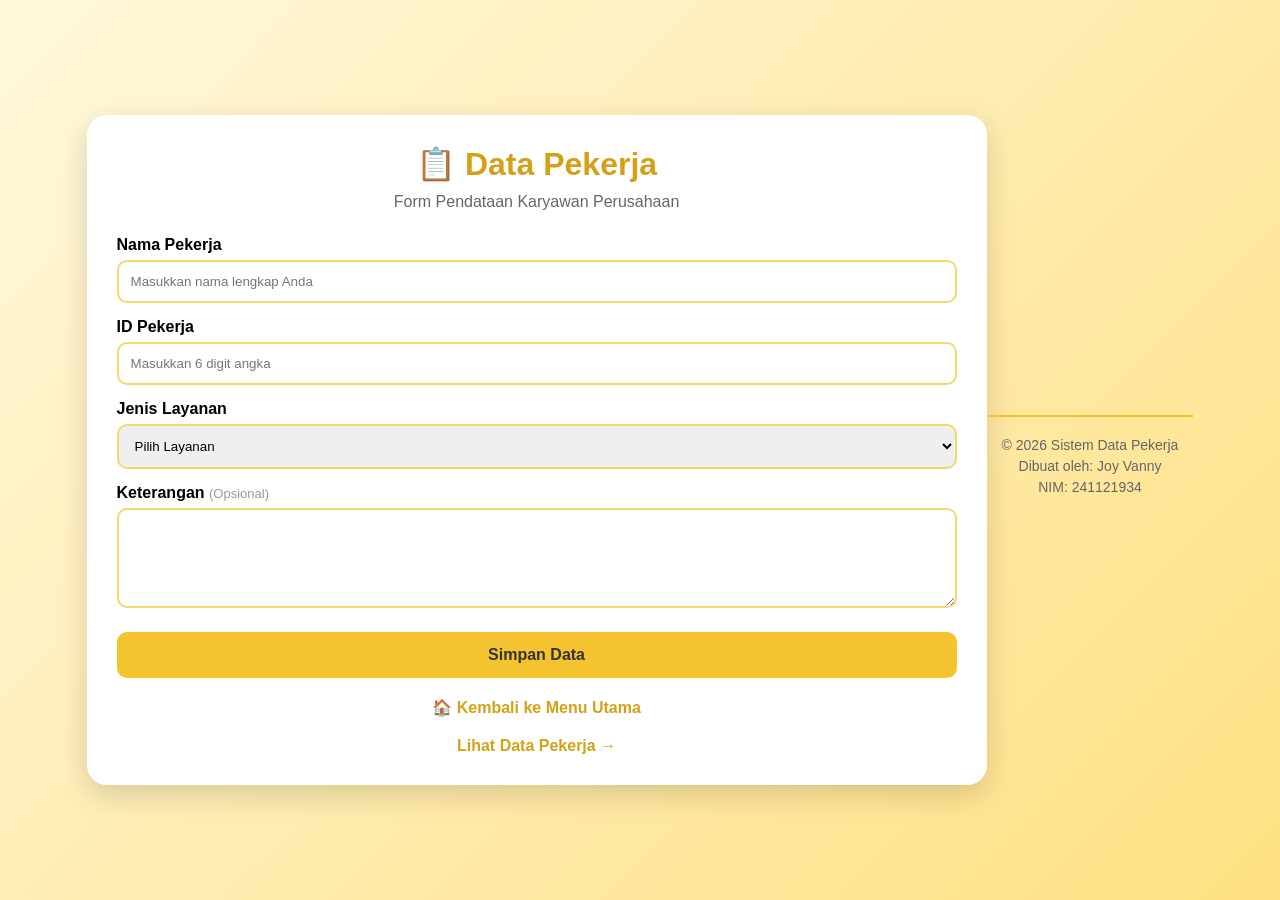
<file: index.html>
<!DOCTYPE html>
<html lang="id">

<head>
    <meta charset="UTF-8">
    <meta name="viewport" content="width=device-width, initial-scale=1.0">
    <title>Input Data Pekerja</title>
    <link rel="stylesheet" href="css/style.css">
</head>

<body>

    <div class="container">

        <div class="header">
            <h1>📋 Data Pekerja</h1>
            <p>Form Pendataan Karyawan Perusahaan</p>
        </div>

        <form id="dataForm">

            <label>Nama Pekerja</label>
            <input type="text" id="nama" placeholder="Masukkan nama lengkap Anda" required>

            <label>ID Pekerja</label>
            <input type="text" id="nim" maxlength="6" pattern="[0-9]{6}" placeholder="Masukkan 6 digit angka" required>

            <label>Jenis Layanan</label>
            <select id="layanan" required>
                <option value="">Pilih Layanan</option>
                <option>Administrasi</option>
                <option>Absensi</option>
                <option>Pengajuan Cuti</option>
                <option>Konsultasi HRD</option>
            </select>

            <label>
                Keterangan
                <span class="opsional">(Opsional)</span>
            </label>
            <textarea id="keterangan"></textarea>

            <button type="submit">Simpan Data</button>
            <a class="btn-link" href="awal.html">
                🏠 Kembali ke Menu Utama
            </a>
        </form>

        <a class="btn-link" href="data.html">
            Lihat Data Pekerja →
        </a>

    </div>

    <script src="js/script.js"></script>

</body>
<footer>
    <p>© 2026 Sistem Data Pekerja</p>
    <p>Dibuat oleh: Joy Vanny</p>
    <p>NIM: 241121934</p>
</footer>
</html>
</file>
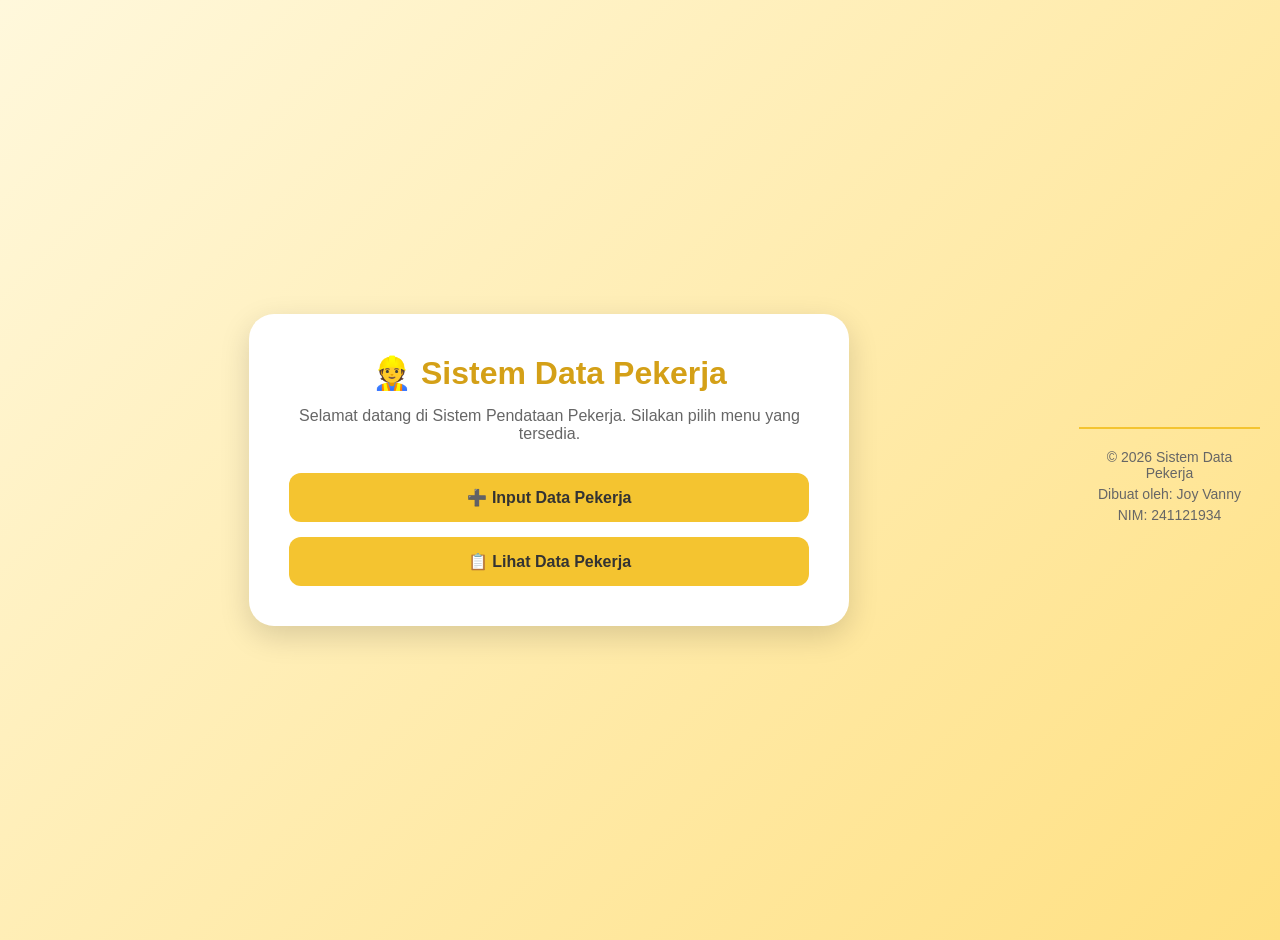
<file: awal.html>
<!DOCTYPE html>
<html lang="id">
<head>
<meta charset="UTF-8">
<meta name="viewport" content="width=device-width, initial-scale=1.0">
<title>Sistem Data Pekerja</title>
<link rel="stylesheet" href="css/style.css">
</head>
<body>

<div class="landing">

    <div class="landing-card">

        <h1>👷 Sistem Data Pekerja</h1>

        <p>
            Selamat datang di Sistem Pendataan Pekerja.
            Silakan pilih menu yang tersedia.
        </p>

        <div class="menu">

            <a href="index.html" class="menu-btn">
                ➕ Input Data Pekerja
            </a>

            <a href="data.html" class="menu-btn">
                📋 Lihat Data Pekerja
            </a>

        </div>

    </div>

</div>

</body>
<footer>
    <p>© 2026 Sistem Data Pekerja</p>
    <p>Dibuat oleh: Joy Vanny</p>
    <p>NIM: 241121934</p>
</footer>
</html>
</file>
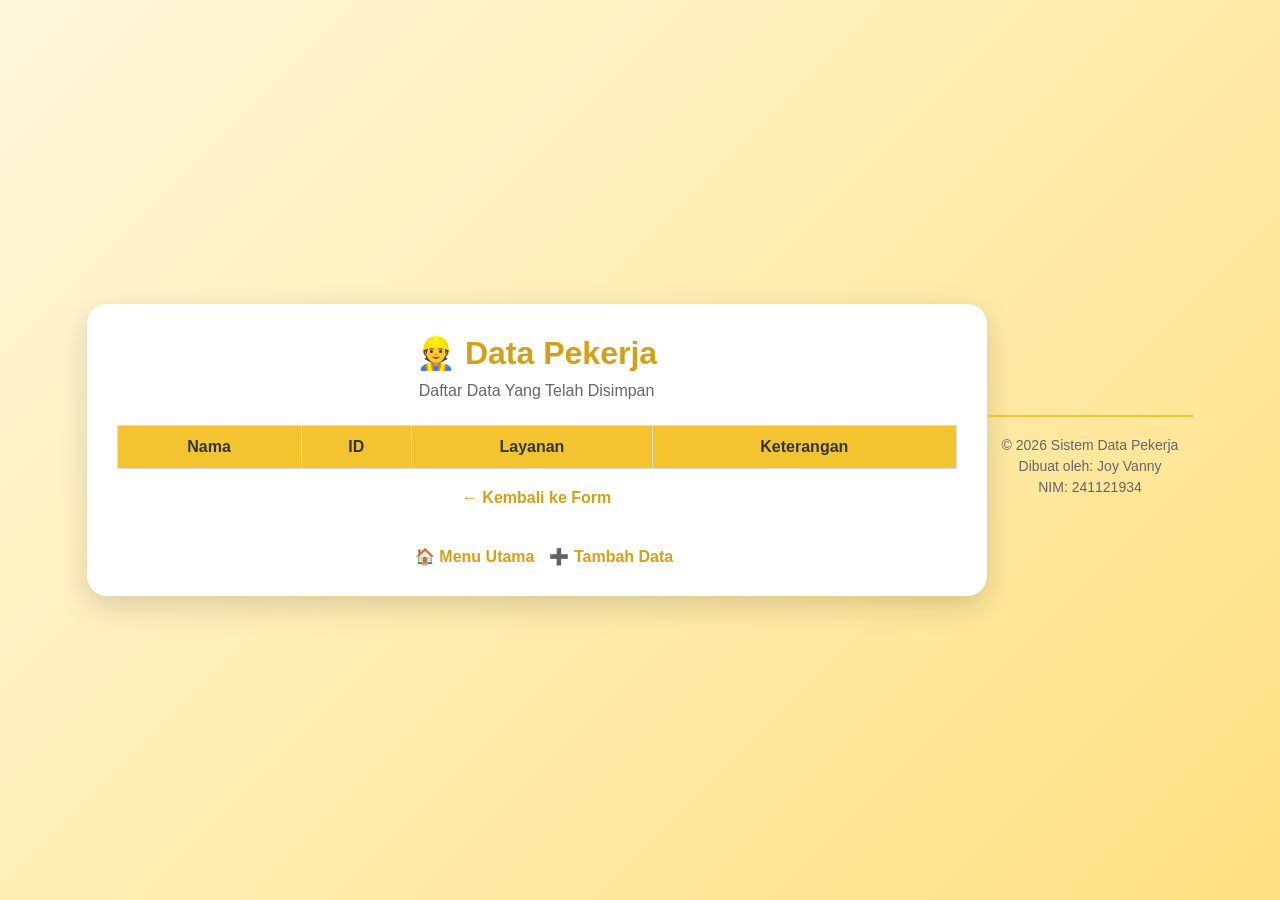
<file: data.html>
<!DOCTYPE html>
<html lang="id">
<head>
    <meta charset="UTF-8">
    <meta name="viewport" content="width=device-width, initial-scale=1.0">
    <title>Data Pekerja</title>
    <link rel="stylesheet" href="css/style.css">
</head>
<body>

<div class="container">

    <div class="header">
        <h1>👷 Data Pekerja</h1>
        <p>Daftar Data Yang Telah Disimpan</p>
    </div>

    <table>
        <thead>
            <tr>
                <th>Nama</th>
                <th>ID</th>
                <th>Layanan</th>
                <th>Keterangan</th>
            </tr>
        </thead>

        <tbody id="dataTable"></tbody>
    </table>

    <a class="btn-link" href="index.html">
        ← Kembali ke Form
        <div class="menu-bawah">

    <a class="btn-link" href="awal.html">
        🏠 Menu Utama
    </a>

    <a class="btn-link" href="index.html">
        ➕ Tambah Data
    </a>

</div>
    </a>

</div>

<script src="js/script.js"></script>

</body>
<footer>
    <p>© 2026 Sistem Data Pekerja</p>
    <p>Dibuat oleh: Joy Vanny</p>
    <p>NIM: 241121934</p>
</footer>
</html>
</file>
<file: css/style.css>
*{
    margin:0;
    padding:0;
    box-sizing:border-box;
    font-family:'Segoe UI',sans-serif;
}

body{
    background:linear-gradient(
        135deg,
        #fff8dc,
        #ffe082
    );
    min-height:100vh;
    display:flex;
    justify-content:center;
    align-items:center;
    padding:20px;
}

.container{
    width:100%;
    max-width:900px;
    background:white;
    border-radius:20px;
    padding:30px;
    box-shadow:0 10px 30px rgba(0,0,0,0.15);
}

.header{
    text-align:center;
    margin-bottom:25px;
}

.header h1{
    color:#d4a017;
    margin-bottom:10px;
}

.header p{
    color:#666;
}

label{
    display:block;
    margin-top:15px;
    margin-bottom:6px;
    font-weight:600;
}

input,
select,
textarea{
    width:100%;
    padding:12px;
    border:2px solid #f5d76e;
    border-radius:10px;
    outline:none;
    transition:.3s;
}

input:focus,
select:focus,
textarea:focus{
    border-color:#d4a017;
}

textarea{
    min-height:100px;
}

button{
    width:100%;
    margin-top:20px;
    padding:14px;
    border:none;
    border-radius:10px;
    background:#f4c430;
    color:#333;
    font-size:16px;
    font-weight:bold;
    cursor:pointer;
    transition:.3s;
}

button:hover{
    background:#e6b800;
    transform:translateY(-2px);
}

.btn-link{
    display:block;
    text-align:center;
    margin-top:20px;
    text-decoration:none;
    color:#d4a017;
    font-weight:bold;
}

table{
    width:100%;
    border-collapse:collapse;
    margin-top:20px;
}

th{
    background:#f4c430;
    color:#333;
}

th,
td{
    border:1px solid #ddd;
    padding:12px;
    text-align:center;
}

tr:nth-child(even){
    background:#fff8dc;
}

@media(max-width:768px){

    .container{
        padding:20px;
    }

    table{
        font-size:12px;
    }
}
.landing{
    width:100%;
    min-height:100vh;
    display:flex;
    justify-content:center;
    align-items:center;
}

.landing-card{
    background:white;
    width:90%;
    max-width:600px;
    padding:40px;
    border-radius:25px;
    text-align:center;
    box-shadow:0 10px 30px rgba(0,0,0,.15);
}

.landing-card h1{
    color:#d4a017;
    margin-bottom:15px;
}

.landing-card p{
    color:#666;
    margin-bottom:30px;
}

.menu{
    display:flex;
    flex-direction:column;
    gap:15px;
}

.menu-btn{
    text-decoration:none;
    background:#f4c430;
    color:#333;
    padding:15px;
    border-radius:12px;
    font-weight:bold;
    transition:.3s;
}

.menu-btn:hover{
    background:#e6b800;
    transform:translateY(-3px);
}
.menu-bawah{
    margin-top:20px;
    display:flex;
    gap:15px;
    justify-content:center;
    flex-wrap:wrap;
}
.opsional{
    color:#999;
    font-size:13px;
    font-weight:normal;
}
footer{
    margin-top:30px;
    padding:15px;
    text-align:center;
    border-top:2px solid #f4c430;
    color:#666;
    font-size:14px;
}

footer p{
    margin:5px 0;
}
</file>
